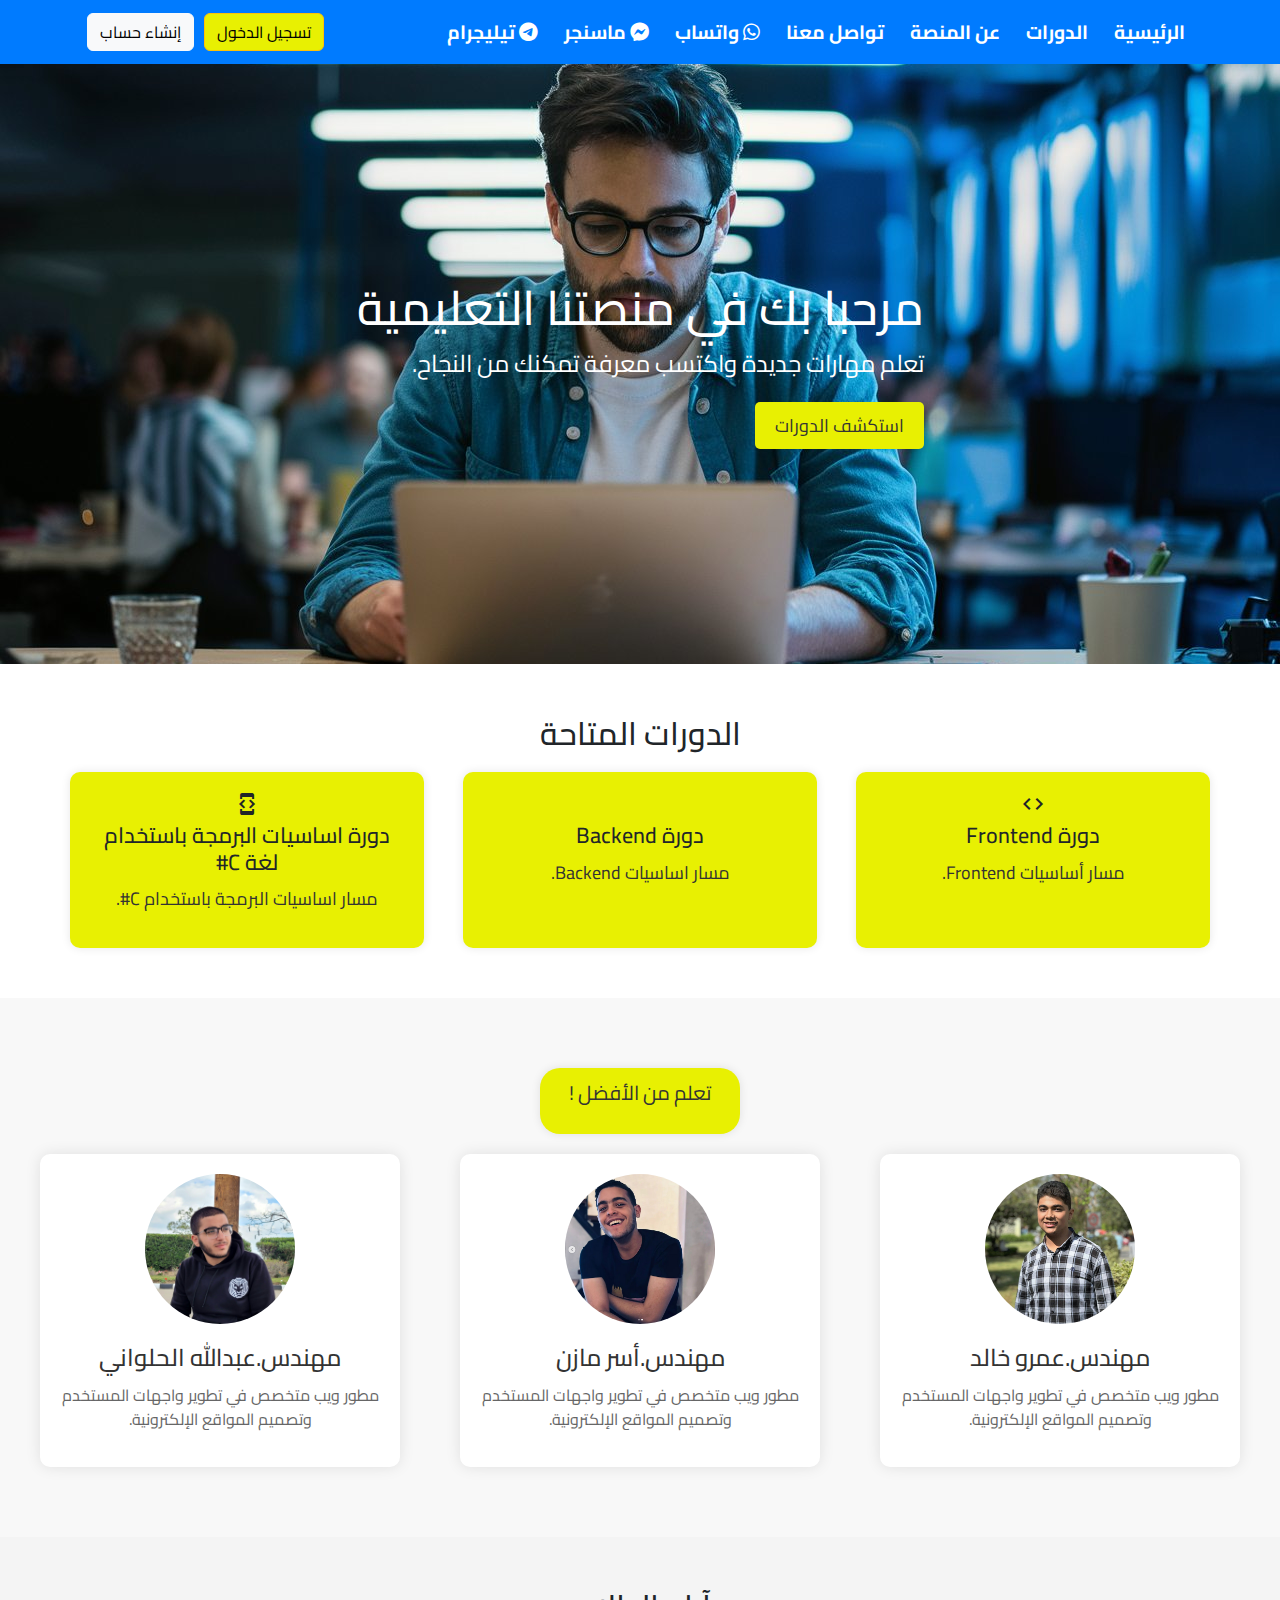
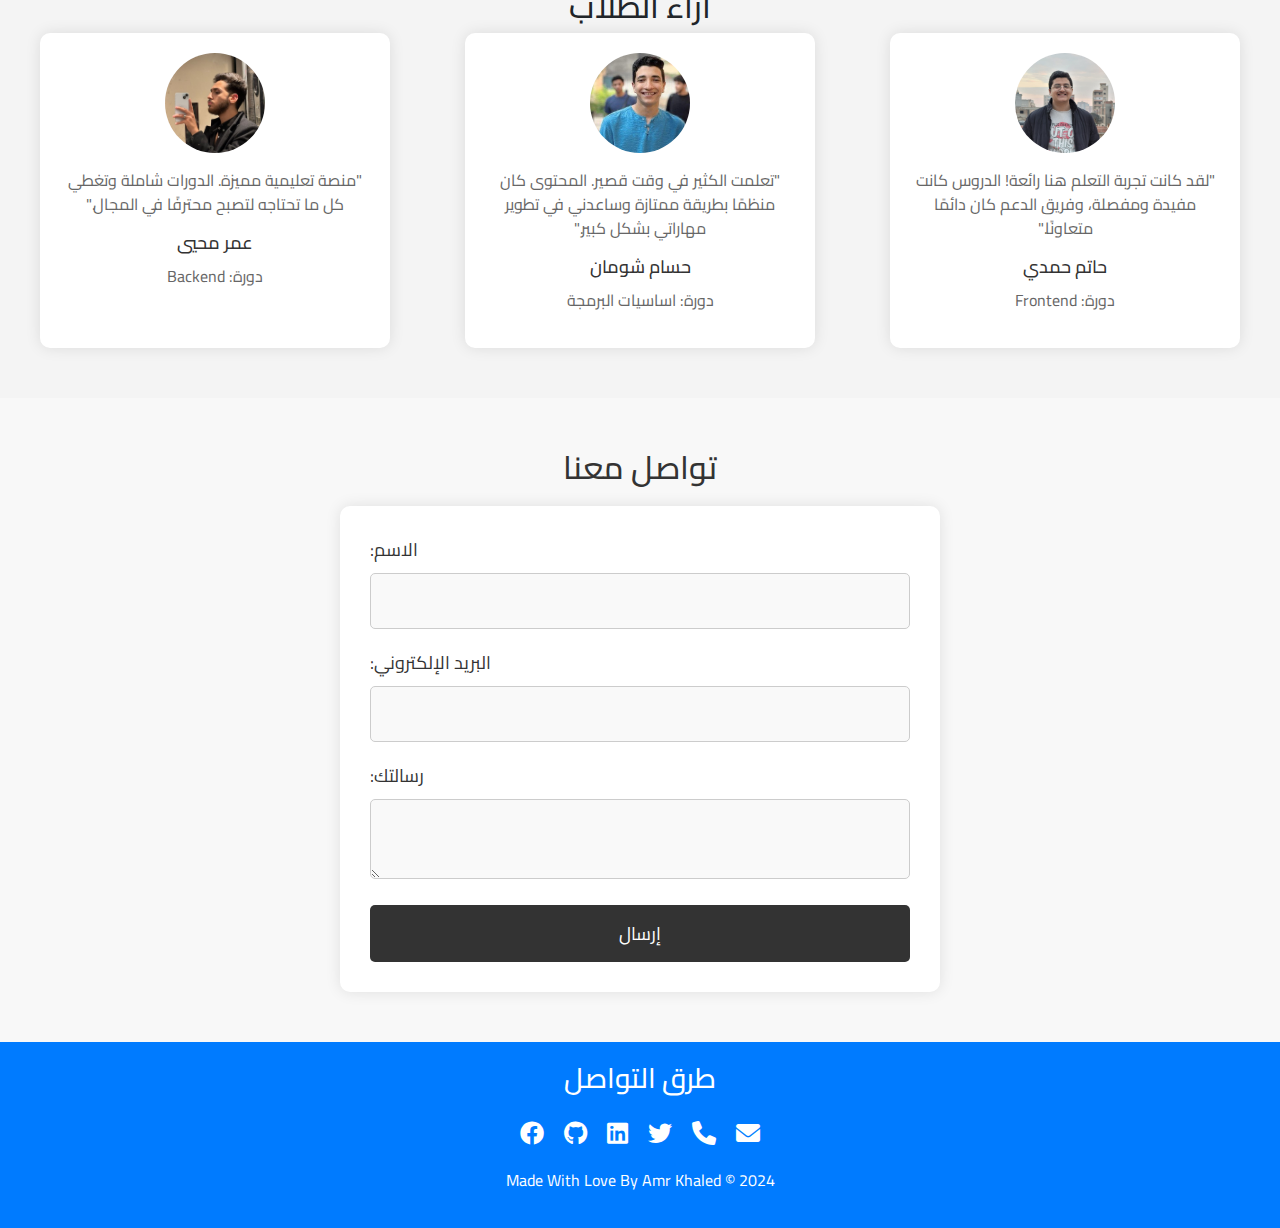
<file: index.html>
<!DOCTYPE html>
<html lang="ar">

<head>
    <meta charset="UTF-8" />
    <meta name="viewport" content="width=device-width, initial-scale=1.0" />
    <title>Dev Academy</title>
    <link rel="stylesheet" href="main.css/styles.css" />
    <link rel="stylesheet" href="https://cdnjs.cloudflare.com/ajax/libs/font-awesome/6.0.0-beta3/css/all.min.css" />
    <link href="https://fonts.googleapis.com/css2?family=Cairo:wght@400;700&display=swap" rel="stylesheet" />
    <link rel="stylesheet" href="https://fonts.googleapis.com/icon?family=Material+Icons" />
    <link href="https://cdn.jsdelivr.net/npm/bootstrap@5.3.0-alpha1/dist/css/bootstrap.min.css" rel="stylesheet">
</head>

<body>
    <!-- بداية البار -->
    <nav class="navbar navbar-expand-lg  sticky-top">
        <div class="container">
            <button class="navbar-toggler" type="button" data-bs-toggle="collapse" data-bs-target="#navbarNav"
                aria-controls="navbarNav" aria-expanded="false" aria-label="Toggle navigation">
                <span class="navbar-toggler-icon"></span>
            </button>
            <div class="collapse navbar-collapse" id="navbarNav">
                <ul class="navbar-nav ms-auto">
                    <li class="nav-item">
                        <a class="nav-link" href="#home">الرئيسية</a>
                    </li>
                    <li class="nav-item">
                        <a class="nav-link" href="#courses">الدورات</a>
                    </li>
                    <li class="nav-item">
                        <a class="nav-link" href="#about">عن المنصة</a>
                    </li>
                    <li class="nav-item">
                        <a class="nav-link" href="#contact">تواصل معنا</a>
                    </li>
                    <li class="nav-item">
                        <a class="nav-link" href="https://wa.me/+201091172893" target="_blank">
                            <i class="fab fa-whatsapp"></i> واتساب
                        </a>
                    </li>
                    <li class="nav-item">
                        <a class="nav-link" href="https://m.me/amrkhaled.basher" target="_blank">
                            <i class="fab fa-facebook-messenger"></i> ماسنجر
                        </a>
                    </li>
                    <li class="nav-item">
                        <a class="nav-link" href="https://t.me/Amr_bsheer" target="_blank">
                            <i class="fab fa-telegram-plane"></i> تيليجرام
                        </a>
                    </li>
                </ul>
                <div class="d-flex">
                    <button class="btn btn-warning me-2" onclick="login()">تسجيل الدخول</button>
                    <button class="btn btn-light" onclick="signup()">إنشاء حساب</button>
                </div>
            </div>
        </div>
    </nav>
    <!-- نهاية البار -->

    <!-- بداية الصفحة الرئيسية -->
    <section id="home">
        <div class="home-content">
            <h1>مرحبا بك في منصتنا التعليمية</h1>
            <p>تعلم مهارات جديدة واكتسب معرفة تمكنك من النجاح.</p>
            <button><a href="#courses"> استكشف الدورات</a></button>
        </div>
    </section>
    <!-- نهاية الصفحة الرئيسية -->

    <!-- قسم الدورات -->
    <section id="courses">
        <h2>الدورات المتاحة</h2>
        <div class="courses-list">
            <div class="course-card">
                <i class="material-icons">code</i>
                <!-- مثال على أيقونة البرمجة -->
                <h3>دورة Frontend</h3>
                <p>
                    <a href="Frontend.html" target="_blank">مسار أساسيات Frontend.</a>
                </p>
            </div>
            <div class="course-card">
                <i class="material-icons">terminal</i>
                <h3>دورة Backend</h3>
                <p><a href="Backend.html" target="_blank">مسار اساسيات Backend.</a></p>
            </div>
            <div class="course-card">
                <i class="material-icons">developer_mode</i>
                <h3>دورة اساسيات البرمجة باستخدام لغة C#</h3>
                <p>
                    <a href="Basics of programming.html" target="_blank">مسار اساسيات البرمجة باستخدام C#.</a>
                </p>
            </div>
        </div>
    </section>
    <!-- نهاية قسم الدورات -->

    <!-- قسم الخاص بالتعريف باعضاء المنصة -->
    <section id="about">
        <div class="learn-from-the-best">
            <p>تعلم من الأفضل !</p>
        </div>
        <div class="about-container">
            <div class="about-card">
                <img src="/images/AmrKhaled.jpeg" alt="Amr Khaled" class="about-photo" />
                <div class="about-info">
                    <h3>مهندس.عمرو خالد</h3>
                    <p>
                        مطور ويب متخصص في تطوير واجهات المستخدم وتصميم المواقع
                        الإلكترونية.
                    </p>
                </div>
            </div>
            <div class="about-card">
                <img src="images/AserMazen.png" alt="Aser mazen" class="about-photo" />
                <div class="about-info">
                    <h3>مهندس.أسر مازن</h3>
                    <p>
                        مطور ويب متخصص في تطوير واجهات المستخدم وتصميم المواقع
                        الإلكترونية.
                    </p>
                </div>
            </div>
            <div class="about-card">
                <img src="images/AbdAllah.jpg " alt="Abd allah Elhalawany" class="about-photo" />
                <div class="about-info">
                    <h3>مهندس.عبدالله الحلواني</h3>
                    <p>
                        مطور ويب متخصص في تطوير واجهات المستخدم وتصميم المواقع
                        الإلكترونية.
                    </p>
                </div>
            </div>
        </div>
    </section>
    <!-- نهاية قسم التعريف -->

    <!-- قسم اراء الطلاب -->
    <section id="testimonials">
        <div class="testimonials-container">
            <h2>آراء الطلاب</h2>
            <div class="testimonials-grid">
                <div class="testimonial-card">
                    <img src="images/hatem.jpg" alt="Student 1" class="testimonial-photo" />
                    <div class="testimonial-info">
                        <p>
                            "لقد كانت تجربة التعلم هنا رائعة! الدروس كانت مفيدة ومفصلة،
                            وفريق الدعم كان دائمًا متعاونًا."
                        </p>
                        <h4> حاتم حمدي</h4>
                        <p>دورة: Frontend</p>
                    </div>
                </div>
                <div class="testimonial-card">
                    <img src="images/hossam.jpg" alt="Student 2" class="testimonial-photo" />
                    <div class="testimonial-info">
                        <p>
                            "تعلمت الكثير في وقت قصير. المحتوى كان منظمًا بطريقة ممتازة
                            وساعدني في تطوير مهاراتي بشكل كبير."
                        </p>
                        <h4>حسام شومان</h4>
                        <p>دورة: اساسيات البرمجة</p>
                    </div>
                </div>
                <div class="testimonial-card">
                    <img src="images/OmarMohey.jpg" alt="Student 3" class="testimonial-photo" />
                    <div class="testimonial-info">
                        <p>
                            "منصة تعليمية مميزة. الدورات شاملة وتغطي كل ما تحتاجه لتصبح
                            محترفًا في المجال."
                        </p>
                        <h4>عمر محيي</h4>
                        <p>دورة: Backend</p>
                    </div>
                </div>
            </div>
        </div>
    </section>
    <!-- نهاية قسم اراء الطلاب -->

    <!-- فورم التواصل -->
    <section id="contact">
        <h2>تواصل معنا</h2>
        <form id="contact-form">
            <label for="name">الاسم:</label>
            <input type="text" id="name" name="name" required />

            <label for="email">البريد الإلكتروني:</label>
            <input type="email" id="email" name="email" required />

            <label for="message">رسالتك:</label>
            <textarea id="message" name="message" required></textarea>

            <button type="submit">إرسال</button>
        </form>
    </section>
    <!--نهاية فورم التواصل-->

    <!-- طرق التواصل -->
    <footer>
        <div class="footer-content">
            <h3>طرق التواصل</h3>
            <ul class="social-icons">
                <li>
                    <a href="mailto:amrbsheer00@Gmail.com"><i class="fas fa-envelope"></i></a>
                </li>
                <li>
                    <a href="tel:01091173893"><i class="fas fa-phone"></i></a>
                </li>
                <li>
                    <a href="https://x.com/Amrbsheer_" target="_blank"><i class="fab fa-twitter"></i></a>
                </li>
                <li>
                    <a href="https://www.linkedin.com/in/amr-bsheer-000amrbsheer/" target="_blank"><i
                            class="fab fa-linkedin"></i></a>
                </li>
                <li>
                    <a href="https://github.com/AMR-bsheer" target="_blank"><i class="fab fa-github"></i></a>
                </li>
                <li>
                    <a href="https://www.facebook.com/amrkhaled.basher" target="_blank"><i
                            class="fab fa-facebook"></i></a>
                </li>
            </ul>
        </div>
        <p>Made With Love By Amr Khaled © 2024</p>
    </footer>
    <!-- نهاية طرق التواصل -->

    <script src="script.js"></script>
    <script src="https://cdn.jsdelivr.net/npm/bootstrap@5.3.0-alpha1/dist/js/bootstrap.bundle.min.js"></script>
</body>

</html>
</file>
<file: main.css/styles.css>
* {
    margin: 0;
    padding: 0;
    box-sizing: border-box;
    font-family: 'Cairo', sans-serif;
}

body {
    line-height: 1.6;
    color: #333;
    background-color: #f8f9fa;
    direction: rtl;
    font-family: 'Cairo', sans-serif;
}

/* تنسيق الروابط داخل البار */
.navbar-nav .nav-link {
    font-size: 1.2rem;
    color: #fff !important;
    font-weight: bold;
    transition: color 0.3s ease, background-color 0.3s ease;
    padding: 8px 15px; /* زيادة مساحة النقر */
    border-radius: 5px; /* حواف مستديرة */
    margin: 0 5px; /* مسافة بين العناصر */
}

.navbar-nav .nav-link:hover {
    background-color: #e8f002  !important;
    color: #333 !important;
}

/* تنسيق الأزرار */
.btn {
    font-size: 1.1rem;
    padding: 10px 20px;
    margin: 5px;
}

.btn-warning {
    background-color: #e8f002  !important;
    color: #333;
}

.btn-warning:hover {
    background-color: #f8f9fa !important;
}

.btn-light:hover {
    background-color: #ddd !important;
}

/* الخلفية للبار */
.navbar {
    background-color: #007bff ;
}

#home {
    background: url("/images/Background.jpeg") no-repeat center center/cover;
    height: 600px;
    display: flex;
    align-items: center;
    justify-content: center;
    color: #fff;
}

.home-content h1 {
    font-size: 48px;
    margin-bottom: 10px;
}

.home-content p {
    font-size: 24px;
    margin-bottom: 20px;
}

.home-content button {
    padding: 10px 20px;
    font-size: 18px;
    background-color:#e8f002 ;
    color: #333;
    border: none;
    cursor: pointer;
    border-radius: 5px;
}
.home-content button a {
    text-decoration: none;
    color: #333;

}
.home-content button:hover{
    color: #333;
    background-color:#f4f4f4 ;
}

#courses, #about, #contact {
    padding: 50px;
    text-align: center;
}
.course-card a {
    text-decoration: none;
    color: #333;
}
.course-card a:hover{
    color: #fff;
}
.courses-list {
    display: flex;
    justify-content: space-around;
    margin-top: 20px;
}

.course-card {
    background-color: #e8f002 ;
    padding: 20px;
    box-shadow: 0 0 10px rgba(0, 0, 0, 0.1);
    border-radius: 10px;
    width: 30%;
}

.course-card h3 {
    margin-bottom: 10px;
    font-size: 22px;
}

.course-card p {
    font-size: 18px;
}

#about {
    padding: 50px 0;
    background-color: #f8f8f8;
    text-align: center;
}

.about-container {
    max-width: 1200px;
    margin: 0 auto;
    display: flex;
    justify-content: space-between;
    flex-wrap: wrap;
}

.about-card {
    background-color: #fff;
    padding: 20px;
    border-radius: 10px;
    box-shadow: 0 0 15px rgba(0, 0, 0, 0.1);
    width: 30%;
    margin-bottom: 20px;
    text-align: center;
}

.about-photo {
    width: 150px;
    height: 150px;
    border-radius: 50%;
    margin-bottom: 20px;
    object-fit: cover;
}

.about-info h3 {
    font-size: 24px;
    color: #333;
    margin-bottom: 10px;
}

.about-info p {
    font-size: 16px;
    color: #666;
}

.learn-from-the-best {
    background-color: #e8f002 ; /* لون خلفية الصندوق */
    color: #333; /* لون النص */
    padding: 10px 20px; /* مسافة داخلية */
    border-radius: 20px; /* حواف دائرية */
    text-align: center; /* محاذاة النص إلى المنتصف */
    font-size: 20px; /* حجم الخط */
    max-width: 200px; /* عرض الصندوق */
    margin: 20px auto; /* مسافة من الأعلى والأسفل، وتمركز الصندوق */
    box-shadow: 0 0 10px rgba(0, 0, 0, 0.1); /* إضافة ظل للصندوق */
}


#testimonials {
    padding: 50px 20px;
    background-color: #f4f4f4;
    text-align: center;
}

.testimonials-container {
    max-width: 1200px;
    margin: 0 auto;
}

h2 {
    font-size: 32px;
    color: #333;
    margin-bottom: 30px;
}

.testimonials-grid {
    display: flex;
    justify-content: space-between;
    flex-wrap: wrap;
    gap: 20px;
}

.testimonial-card {
    background-color: #fff;
    border-radius: 10px;
    box-shadow: 0 0 15px rgba(0, 0, 0, 0.1);
    padding: 20px;
    width: 100%;
    max-width: 350px;
    text-align: center;
}

.testimonial-photo {
    width: 100px;
    height: 100px;
    border-radius: 50%;
    object-fit: cover;
    margin-bottom: 15px;
}

.testimonial-info h4 {
    font-size: 18px;
    color: #333;
    margin: 10px 0;
}

.testimonial-info p {
    font-size: 16px;
    color: #666;
}



#contact {
    padding: 50px;
    background-color: #f8f8f8;
    text-align: center;
}

#contact h2 {
    font-size: 32px;
    margin-bottom: 20px;
    color: #333;
}

#contact-form {
    max-width: 600px;
    margin: 0 auto;
    background-color: #fff;
    padding: 30px;
    border-radius: 10px;
    box-shadow: 0 0 15px rgba(0, 0, 0, 0.1);
}

#contact-form label {
    display: block;
    font-size: 18px;
    color: #333;
    margin-bottom: 10px;
    text-align: left;
}

#contact-form input,
#contact-form textarea {
    width: 100%;
    padding: 15px;
    margin-bottom: 20px;
    border: 1px solid #ccc;
    border-radius: 5px;
    font-size: 16px;
    color: #333;
    background-color: #f9f9f9;
}

#contact-form input:focus,
#contact-form textarea:focus {
    outline: none;
    border-color: #333;
}

#contact-form button {
    width: 100%;
    padding: 15px;
    background-color: #333;
    color: #fff;
    border: none;
    border-radius: 5px;
    font-size: 18px;
    cursor: pointer;
    transition: background-color 0.3s ease;
}

#contact-form button:hover {
    background-color: #555;
}


.contact-methods li {
    font-size: 18px;
    margin-bottom: 10px;
    display: flex;
    align-items: center;
    justify-content: center;
}

.contact-methods li i {
    margin-right: 10px;
    color: #333;
    min-width: 20px;
    text-align: center;
}

.social-icons {
    list-style: none;
    padding: 0;
    display: flex;
    justify-content: center;
    margin-top: 20px;
}

.social-icons li {
    margin: 0 10px;
}

.social-icons a {
    color: #fff;
    font-size: 24px;
    transition: color 0.3s ease;
}

.social-icons a:hover {
    color: #e8f002 ;
}


footer {
    background-color: #007bff ;
    color: #fff;
    padding: 20px 0;
    text-align: center;
}

/* responsive */
@media (max-width: 768px) {
    nav ul {
        flex-direction: column;
        align-items: center;
    }

    .courses-list {
        flex-direction: column;
        align-items: center;
    }

    .course-card {
        width: 80%;
        margin-bottom: 20px;
    }

    .about-container {
        flex-direction: column;
        align-items: center;
    }

    .about-card {
        width: 80%;
        margin-bottom: 20px;
    }

    .testimonials-grid {
        flex-direction: column;
        align-items: center;
    }

    .testimonial-card {
        width: 80%;
        margin-bottom: 20px;
    }

    #home {
        height: 400px; /* تخفيض الارتفاع للشاشات الصغيرة */
    }

    .home-content h1 {
        font-size: 32px;
    }

    .home-content p {
        font-size: 18px;
    }

    .home-content button {
        font-size: 16px;
        padding: 8px 16px;
    }

    #contact-form {
        width: 90%;
        margin: 0 auto;
    }
}

/* استجابة لوسائل الإعلام الأكبر */
@media (max-width: 480px) {
    .course-card, .about-card, .testimonial-card {
        width: 100%;
    }

    .home-content h1 {
        font-size: 28px;
    }

    .home-content p {
        font-size: 16px;
    }
}
/* responsive */
</file>
